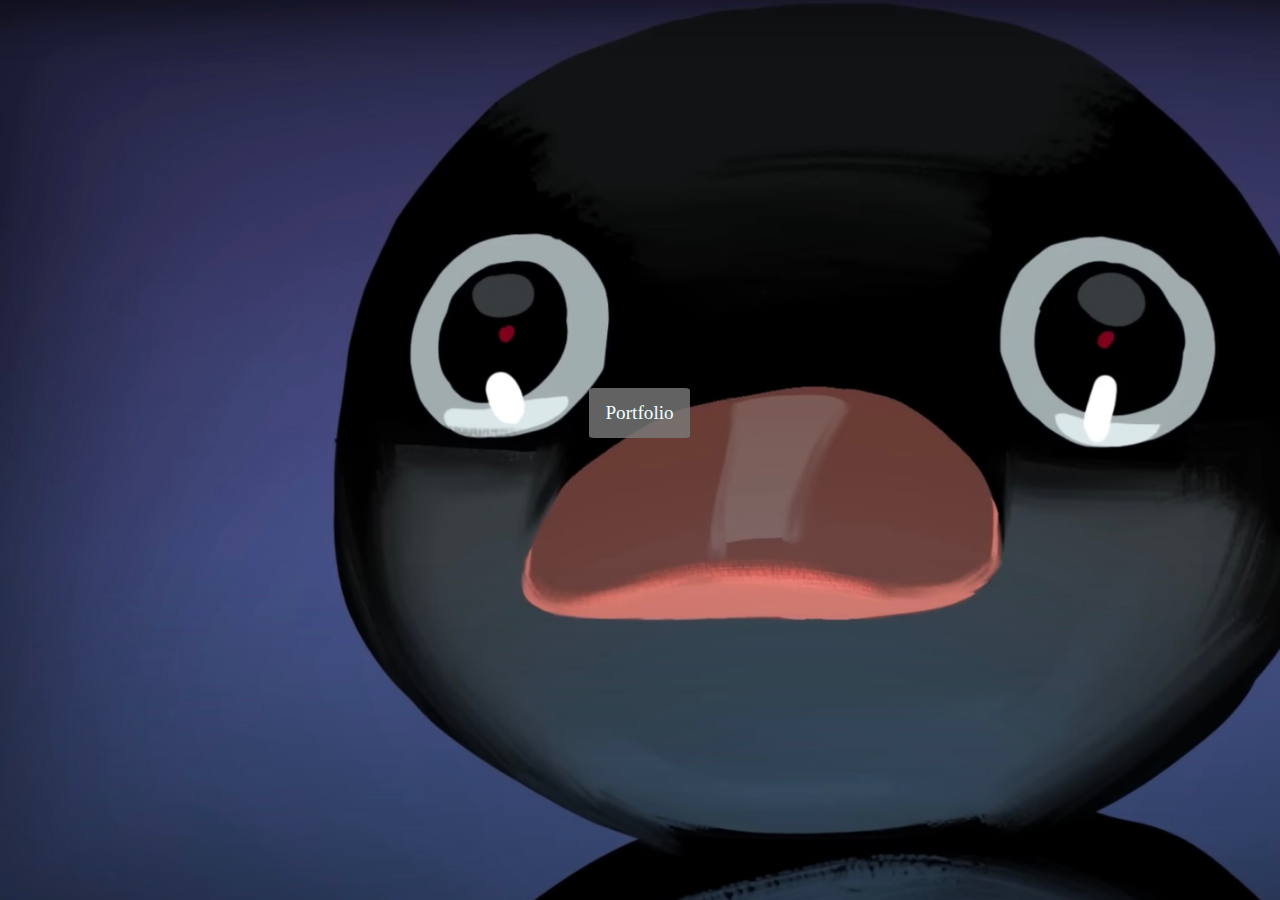
<file: index.html>
<html lang="en">
<head>
    <meta charset="UTF-8">
    <meta http-equiv="X-UA-Compatible" content="IE=edge">
    <meta name="viewport" content="width=device-width, initial-scale=1.0">
    <title>Main</title>
    <link rel="stylesheet" href="CSS/index-stylesheet.css">
</head>
<body>
    <div class="container">
        <div class="center-button">
            <a href="portfolio.html">Portfolio</a>
        </div>
    </div>
</body>
</html>
</file>
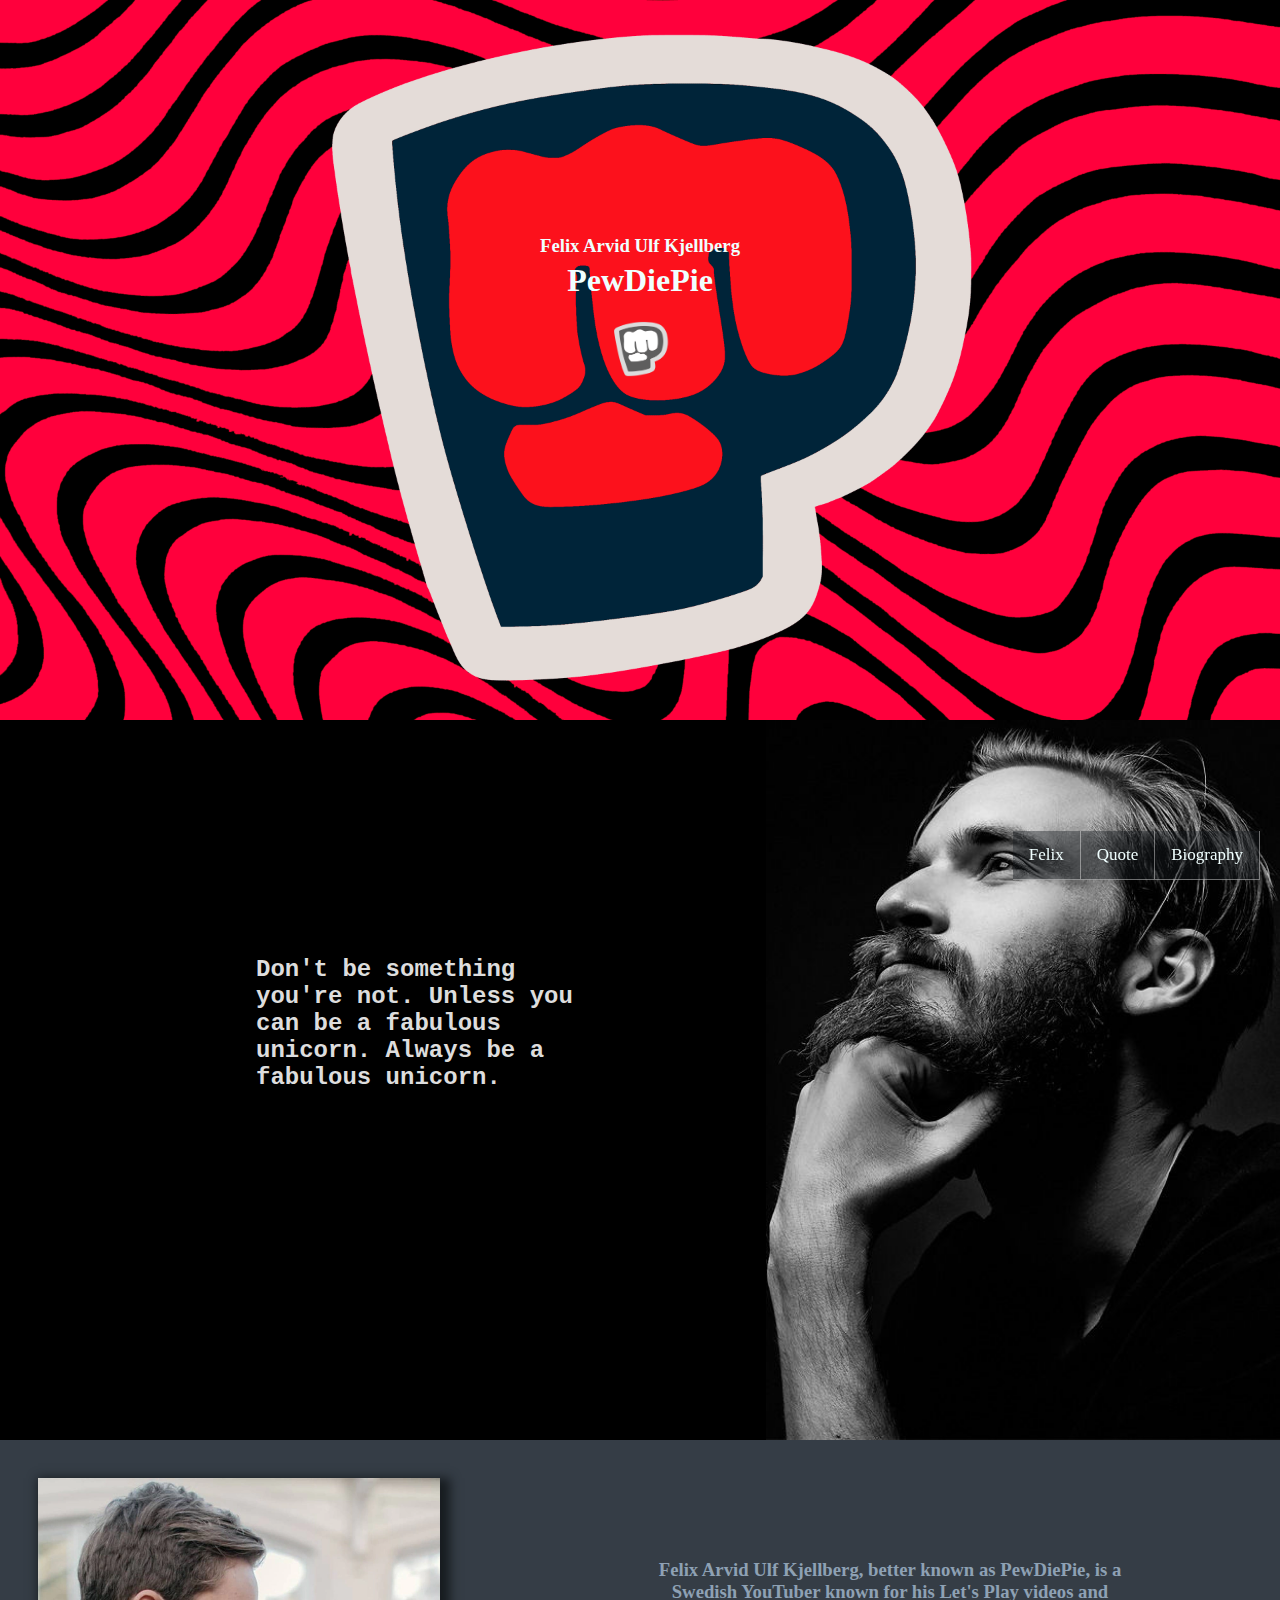
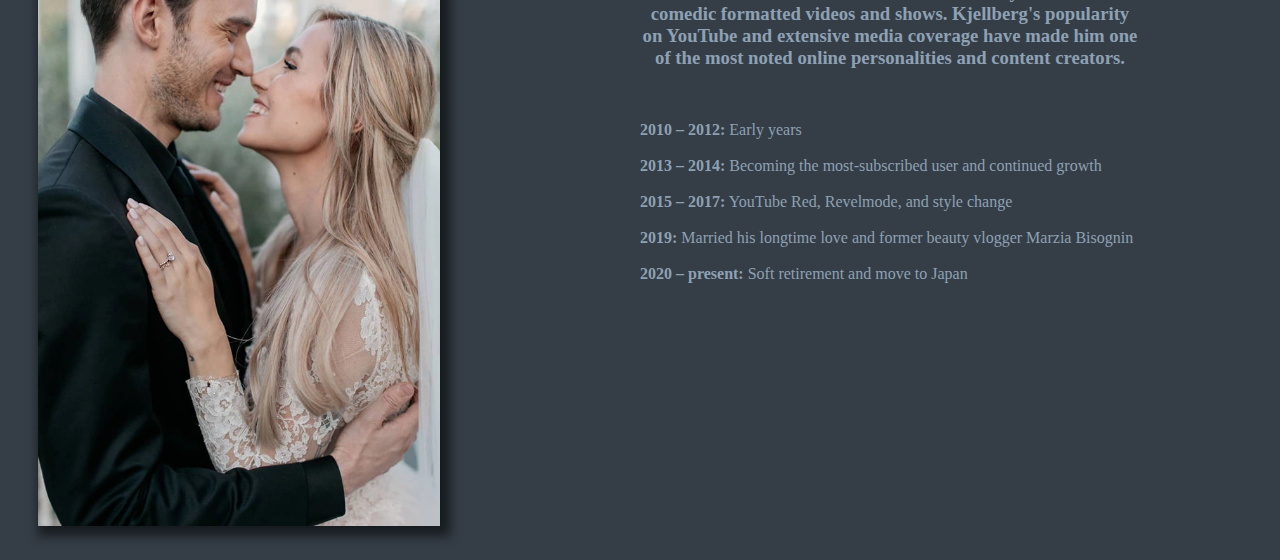
<file: a tribute.html>
<!DOCTYPE html>
<html lang="en">
<head>
    <meta charset="UTF-8">
    <meta http-equiv="X-UA-Compatible" content="IE=edge">
    <meta name="viewport" content="width=device-width, initial-scale=1.0">
    <title>PewDiePie</title>
    <link rel="stylesheet" href="CSS/tribute.css">
</head>
<body>
    <div class="Felix" id="Felix">
        <div class="Felix-content">
            <h3>Felix Arvid Ulf Kjellberg</h3>
            <h1>PewDiePie</h1>
            <a href="#pewdiepie" target="_self"><img src="images/brofist.png" alt="brofist"></a>
        </div>
    </div>
    <div class="pewdiepie" id="pewdiepie">
        <img src="images/pewds.jpg" alt="Felix Kjellberg">
        <div class="pewdiepie-quote">
            <h2>
                Don't be something you're not. Unless you can be a fabulous unicorn. Always be a fabulous unicorn.
            </h2>
        </div>
    </div>
    <div class="biography" id="biography">
        <img src="images/pewediepiemarzia.PNG" alt="Felix and Marzia">
        <div class="biography-desc">
            <h3>
                Felix Arvid Ulf Kjellberg, better known as PewDiePie, is a Swedish YouTuber known for his
                Let's Play videos and comedic formatted videos and shows. Kjellberg's popularity on YouTube
                and extensive media coverage have made him one of the most noted online personalities and
                content creators.
            </h3> <br>
            <p>
                <strong>2010 – 2012:</strong> Early years <br> <br>
                <strong>2013 – 2014:</strong> Becoming the most-subscribed user and continued growth <br> <br>
                <strong>2015 – 2017:</strong> YouTube Red, Revelmode, and style change <br> <br>
                <strong>2019:</strong> Married his longtime love and former beauty vlogger Marzia Bisognin <br> <br>
                <strong>2020 – present:</strong> Soft retirement and move to Japan
            </p>
        </div>
    </div>
    <div class="ScrollTo">
        <a href="#Felix">Felix</a>
        <a href="#pewdiepie">Quote</a>
        <a href="#biography">Biography</a>
    </div>
</body>
</html>
</file>
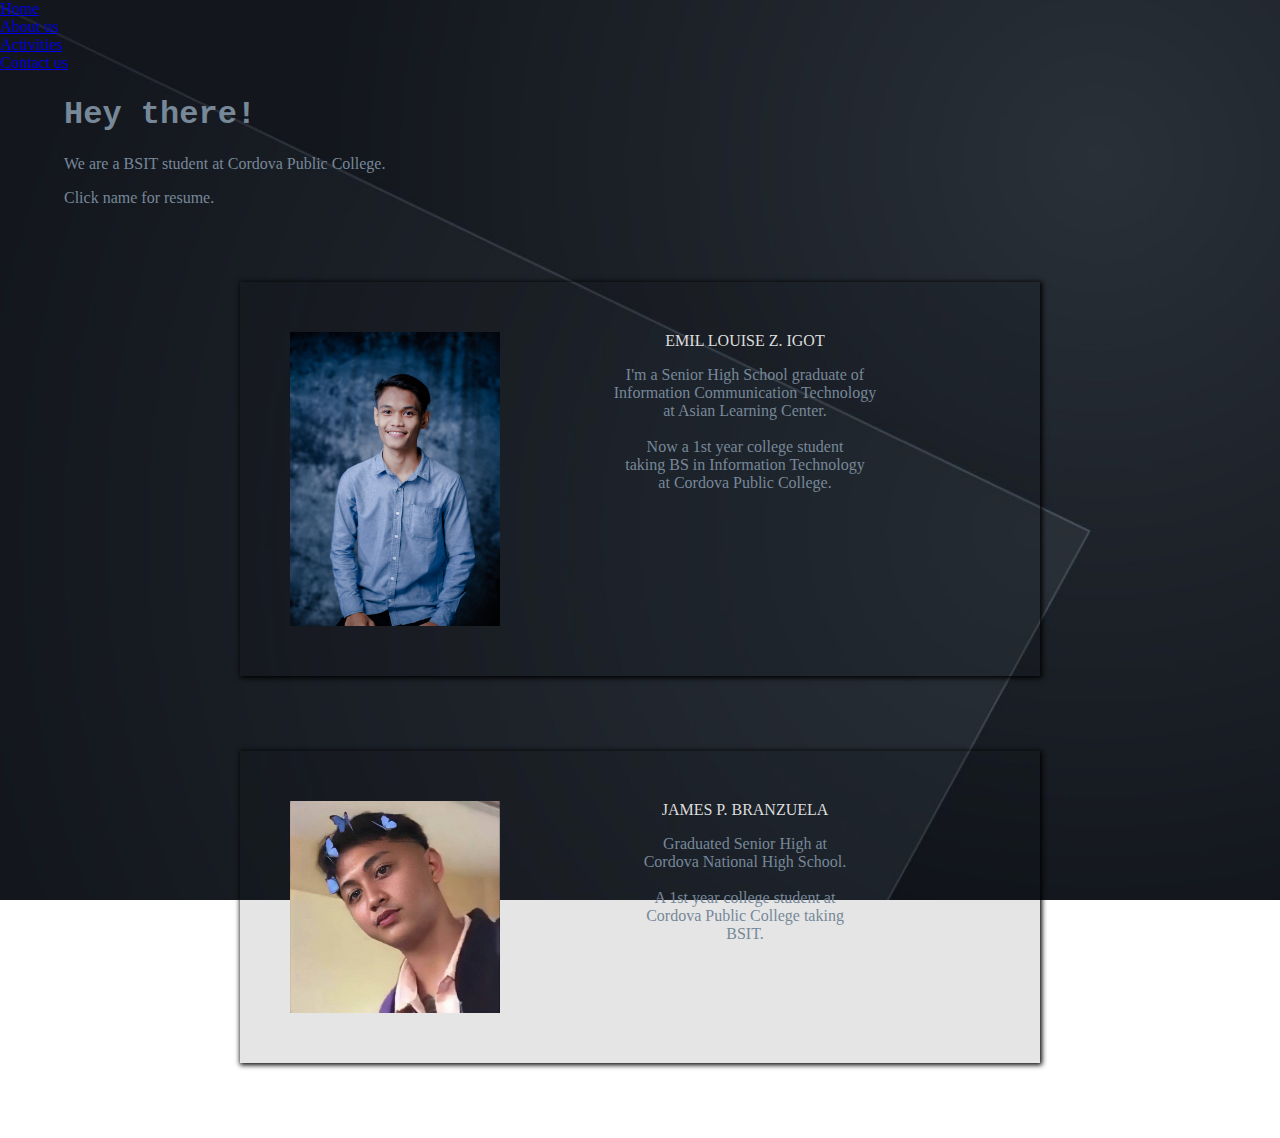
<file: aboutus.html>
<html lang="en">
<head>
    <meta charset="UTF-8">
    <meta http-equiv="X-UA-Compatible" content="IE=edge">
    <meta name="viewport" content="width=device-width, initial-scale=1.0">
    <title>About us</title>
    <link rel="stylesheet" href="CSS/aboutus-stylesheet.css">
</head>
<body>
    <div class="body-container">
        <h1>
            Hey there!
        </h1>
        <p>
            We are a BSIT student at Cordova Public College.
        </p>
        <p>
            Click name for resume.
        </p>
        <div class="emil-container">
            <img src="images/IGOT.jpg" alt="Emil Louise Igot">
            <a href="Emil Resume.html">EMIL LOUISE Z. IGOT</a>
            <p>
                I'm a Senior High School graduate of<br>Information Communication Technology<br>
                at Asian Learning Center.
                <br> <br>
                Now a 1st year college student<br>taking BS in Information Technology <br>
                at Cordova Public College.
            </p>
        </div>
        <div class="james-container">
            <img src="images/JamesPic.jpg" alt="James Branzuela">
            <a href="James Resume.html">JAMES P. BRANZUELA</a>
            <p>
                Graduated Senior High at <br> Cordova National High School.
                <br> <br>
                A 1st year college student at <br> Cordova Public College taking <br> BSIT.
            </p>
        </div>
    </div>
    <div class="navbar">
        <div class="item"><a href="portfolio.html#Home">Home</a></div>
        <div class="item"><a href="aboutus.html">About us</a></div>
        <div class="item"><a href="portfolio.html#activities">Activities</a></div>
        <div class="item"><a href="portfolio.html#contact-us">Contact us</a></div>
    </div>
</body>
</html>
</file>
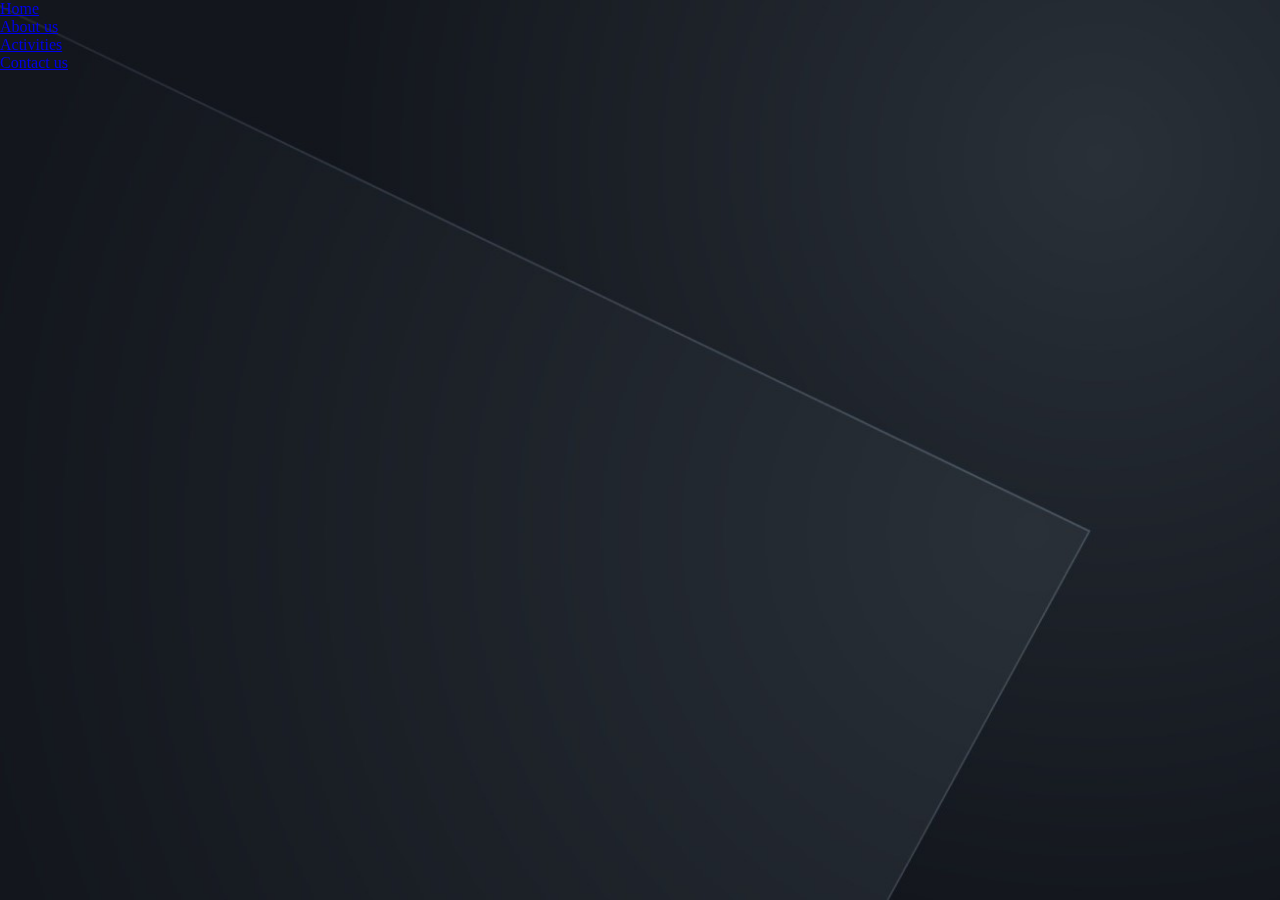
<file: contactus.html>
<html lang="en">
<head>
    <meta charset="UTF-8">
    <meta http-equiv="X-UA-Compatible" content="IE=edge">
    <meta name="viewport" content="width=device-width, initial-scale=1.0">
    <title>Contact us</title>
    <link rel="stylesheet" href="CSS/stylesheet.css">
</head>
<body>
    <div class="navbar">
        <div class="item"><a href="portfolio.html">Home</a></div>
        <div class="item"><a href="aboutus.html">About us</a></div>
        <div class="item"><a href="activity.html">Activities</a></div>
        <div class="item"><a href="contactus.html">Contact us</a></div>
    </div>
</body>
</html>
</file>
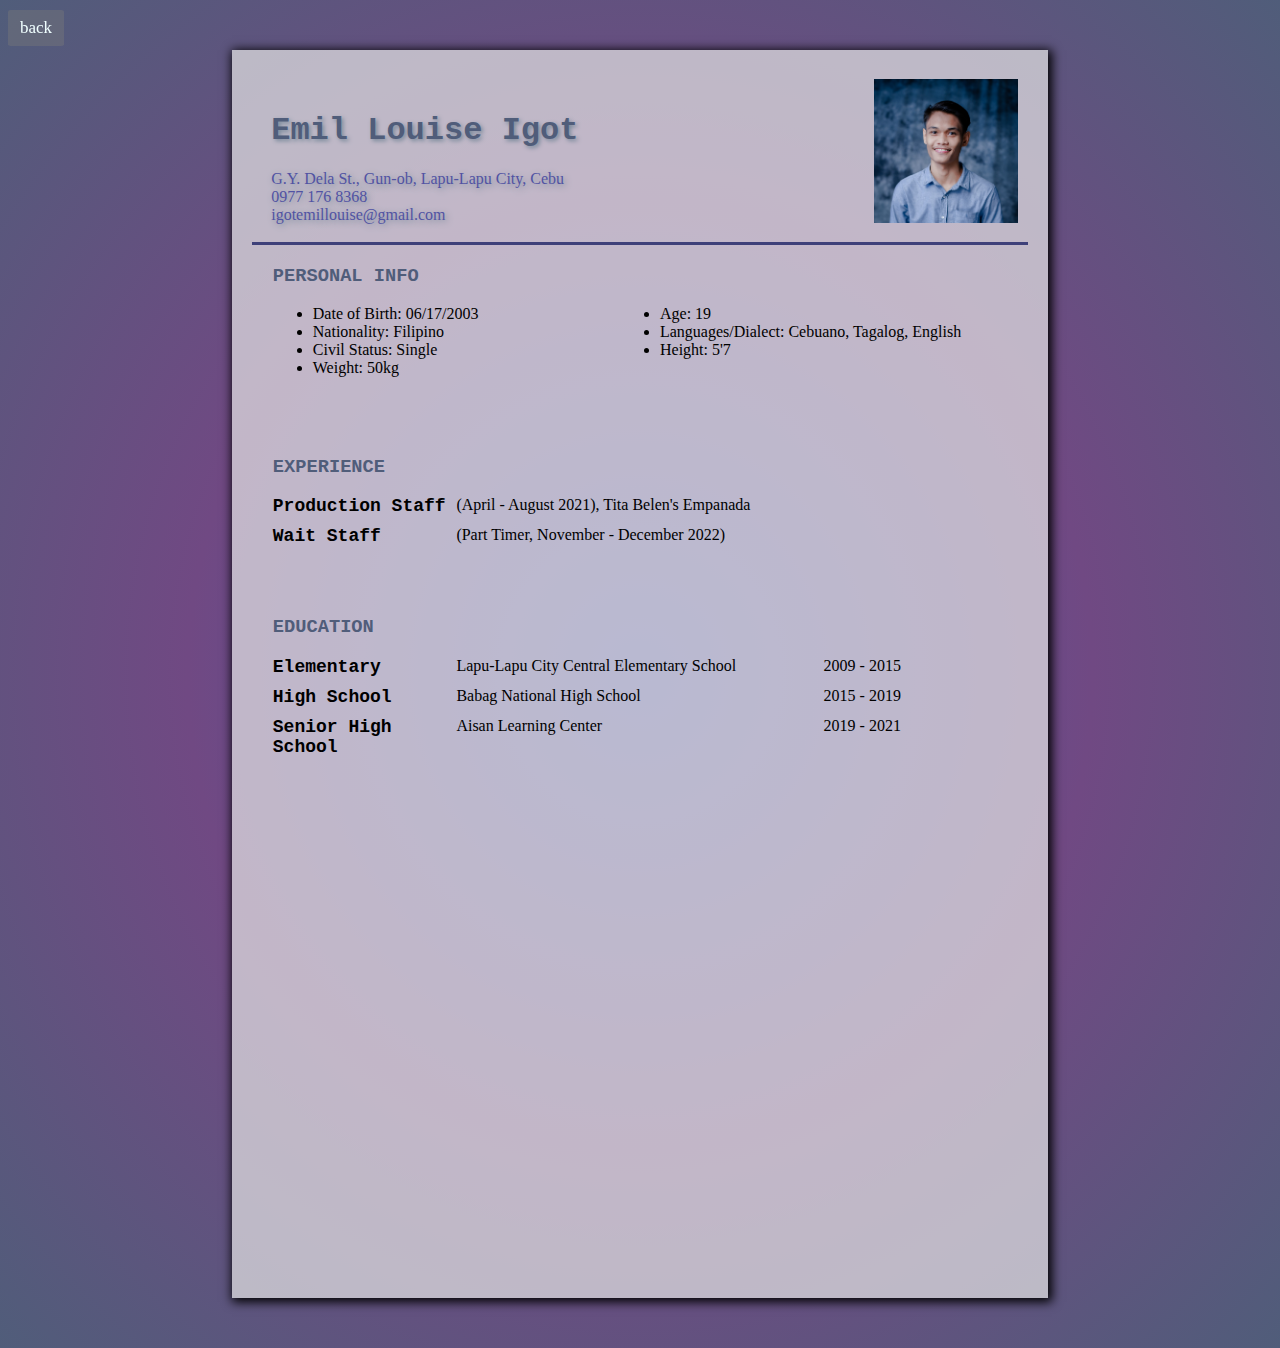
<file: Emil Resume.html>
<!DOCTYPE html>
<html lang="en">
<head>
    <meta charset="UTF-8">
    <meta http-equiv="X-UA-Compatible" content="IE=edge">
    <meta name="viewport" content="width=device-width, initial-scale=1.0">
    <title>Emil Louise Igot</title>
    <link rel="stylesheet" href="CSS/emilresume.css">
</head>
<body>
    <div class="size">
        <div class="header">
            <div class="header-img">
                <img src="images/IGOT1x1.jpg" alt="">
            </div>
            <div class="header-txt">
                <h1>
                    Emil Louise Igot
                </h1>
                <p>
                G.Y. Dela St., Gun-ob, Lapu-Lapu City, Cebu
                <br>
                0977 176 8368
                <br>
                igotemillouise@gmail.com
                </p>
            </div>
        </div>
        <div class="body-contents">
            <div class="personal-info">
                <h3>
                    PERSONAL INFO
                </h3>
                <ul>
                    <div class="info-container">
                        <li>Date of Birth: 06/17/2003</li>
                        <li>Age: 19</li>
                        <li>Nationality: Filipino</li>
                        <li>Languages/Dialect: Cebuano, Tagalog, English</li>
                        <li>Civil Status: Single</li>
                        <li>Height: 5'7</li>
                        <li>Weight: 50kg</li>
                    </div>
                </ul>
            </div>
            <div class="experience">
                <h3>
                    EXPERIENCE
                </h3>
                <div class="experience-content">
                    <div class="item"><div class="font">Production Staff</div></div>
                    <div class="item">(April - August 2021), Tita Belen's Empanada</div>
                    <div class="item"><div class="font">Wait Staff</div></div>
                    <div class="item">(Part Timer, November - December 2022)</div>
                </div>
            </div>
            <div class="education">
                <h3>
                    EDUCATION
                </h3>
                <div class="education-info">
                    <div class="item"><div class="font">Elementary</div></div>
                    <div class="item">Lapu-Lapu City Central Elementary School</div>
                    <div class="item">2009 - 2015</div>
                    <div class="item"><div class="font">High School</div></div>
                    <div class="item">Babag National High School</div>
                    <div class="item">2015 - 2019</div>
                    <div class="item"><div class="font">Senior High School</div></div>
                    <div class="item">Aisan Learning Center</div>
                    <div class="item">2019 - 2021</div>
                </div>
            </div>
        </div>
    </div>
    <div class="back">
        <a href="aboutus.html">back</a>
    </div>
</body>
</html>
</file>
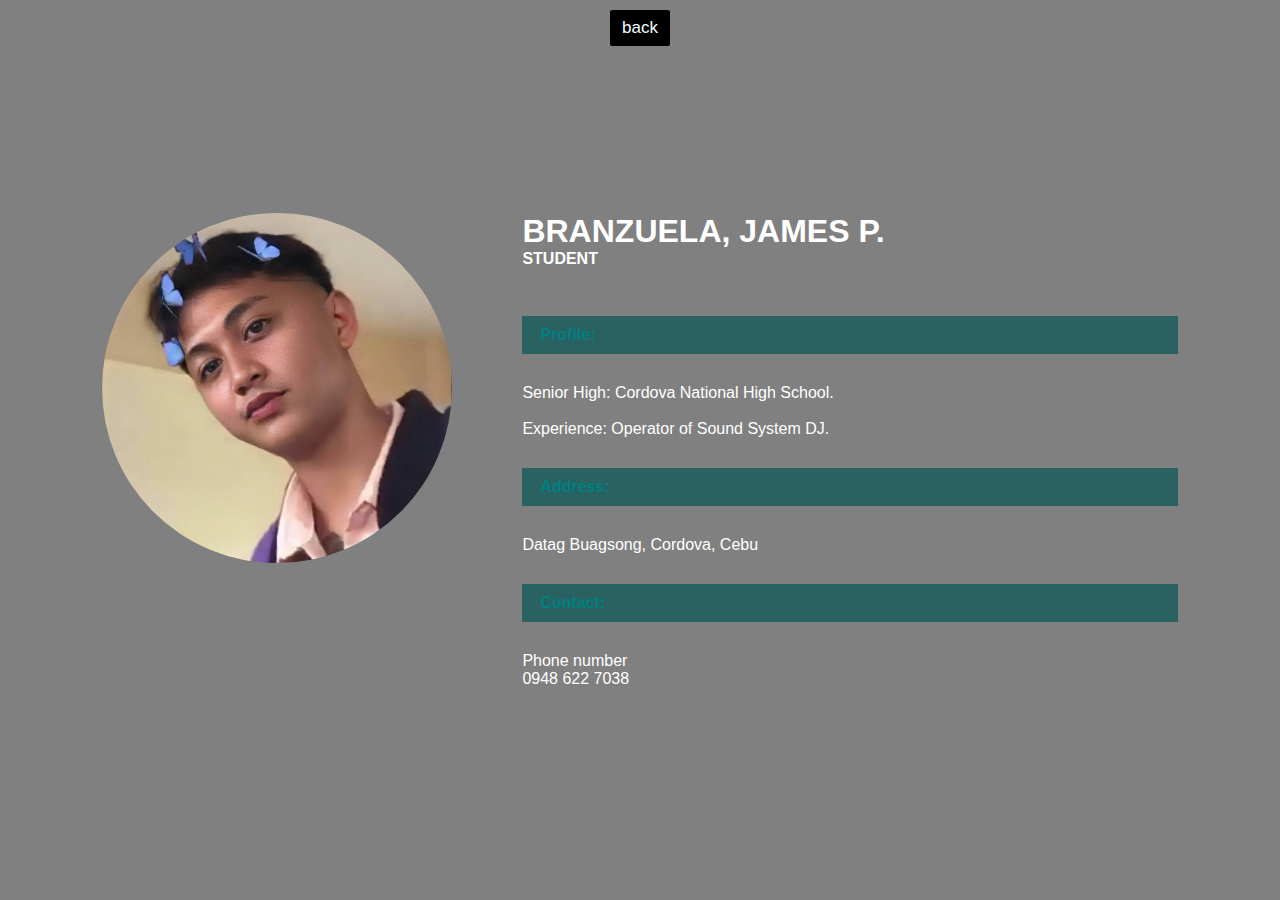
<file: James Resume.html>
<!DOCTYPE html>
<html lang="en">
<head>
    <meta charset="UTF-8">
    <meta http-equiv="X-UA-Compatible" content="IE=edge">
    <meta name="viewport" content="width=device-width, initial-scale=1.0">
    <title>James Branzuela</title>
    <link rel="stylesheet" href="CSS/jamesresume.css">
</head>
<body>
    <div class="resume_wraper">
		<div class="resume_l">
			<div class="resume_image">
				<img src="images/JamesPic.jpg" alt="resume_image">
			</div>
			<div class="resume_b">
				<div class="resume_namerole">
					<div class="name">
						<h1>BRANZUELA, JAMES P.</h1>
					</div>
					<div class="role">
						<h4> STUDENT </h4>
					<br>
					</div>
					<div class="name_profile">
						<div class="title">Profile:</div>
						<div class="info">Senior High: Cordova National High School.</div>
						<br>
						<div class="info">Experience: Operator of Sound System DJ.</div>
					</div>
					<div class="name_address">
						<div class="title">Address:</div>
						<div class="info">
							Datag Buagsong, Cordova, Cebu
						</div>
					</div>
					<div class="name_contact">
						<div class="title">Contact:</div>
						<div class="info">
						<div class="subtitle">Phone number</div>
						<div class="subinfo">0948 622 7038</div>
						</div>
					</div>
					<div class="name_skilss"></div>
				</div>
			</div>
		</div>
		<div class="resume_r"></div>
	</div>
	<div class="back">
        <a href="aboutus.html">back</a>
    </div>
</body>
</html>
</file>
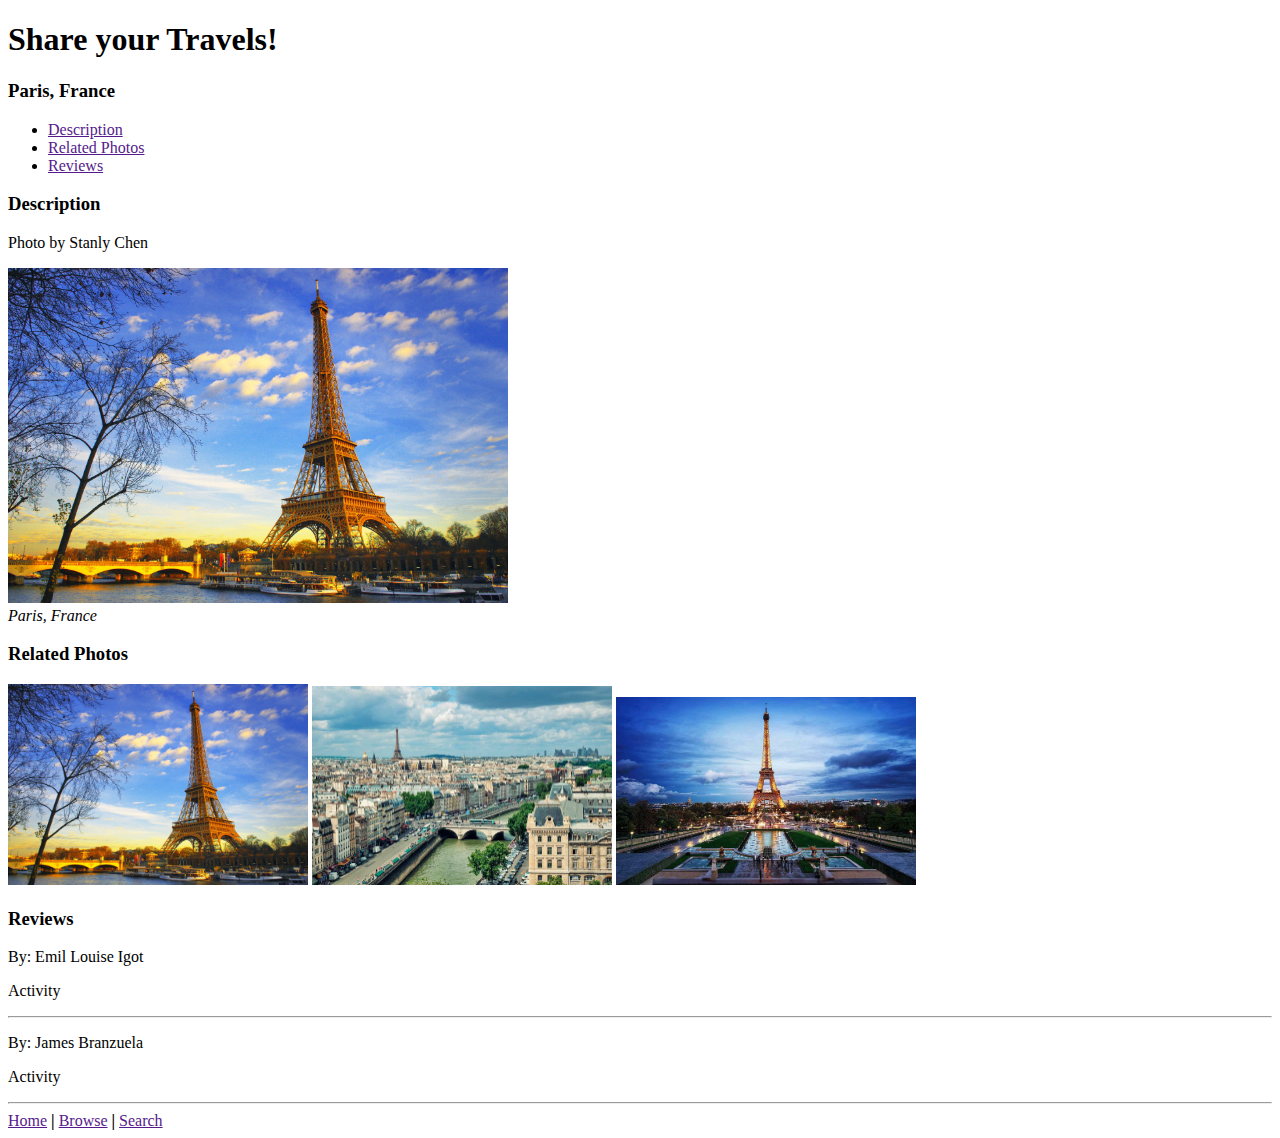
<file: Location.html>
<!DOCTYPE html>
<html lang="en">
<head>
    <meta charset="UTF-8">
    <meta http-equiv="X-UA-Compatible" content="IE=edge">
    <meta name="viewport" content="width=device-width, initial-scale=1.0">
    <title>Travels</title>
    <link rel="stylesheet" href="CSS/activity1-stylesheet.css">
</head>
<body>
    <h1>
        Share your Travels!
    </h1>
    <h3>
        Paris, France
    </h3>
    <p>
        <ul>
            <li><a href="">Description</a></li>
            <li><a href="">Related Photos</a></li>
            <li><a href="">Reviews</a></li>
        </ul>
    </p>

    <h3>Description</h3>
    <p>Photo by Stanly Chen</p>
    <img src="images/eiffeltower.jpg" alt="Eiffel Tower">
    <div class="p">Paris, France</div>

    <h3>Related Photos</h3>
    <section>
        <img src="images/eiffeltower.jpg" alt="">
        <img src="images/paris2.jpg" alt="">
        <img src="images/pPic.jpg" alt="">
    </section>

    <h3>Reviews</h3>
    <p>By: Emil Louise Igot</p>
    <p>Activity</p>
    <hr>
    <p>By: James Branzuela</p>
    <p>Activity</p>
    <hr>
    <a href="">Home</a> <strong>|</strong>
    <a href="">Browse</a> <strong>|</strong>
    <a href="">Search</a> <strong>
</body>
</html>
</file>
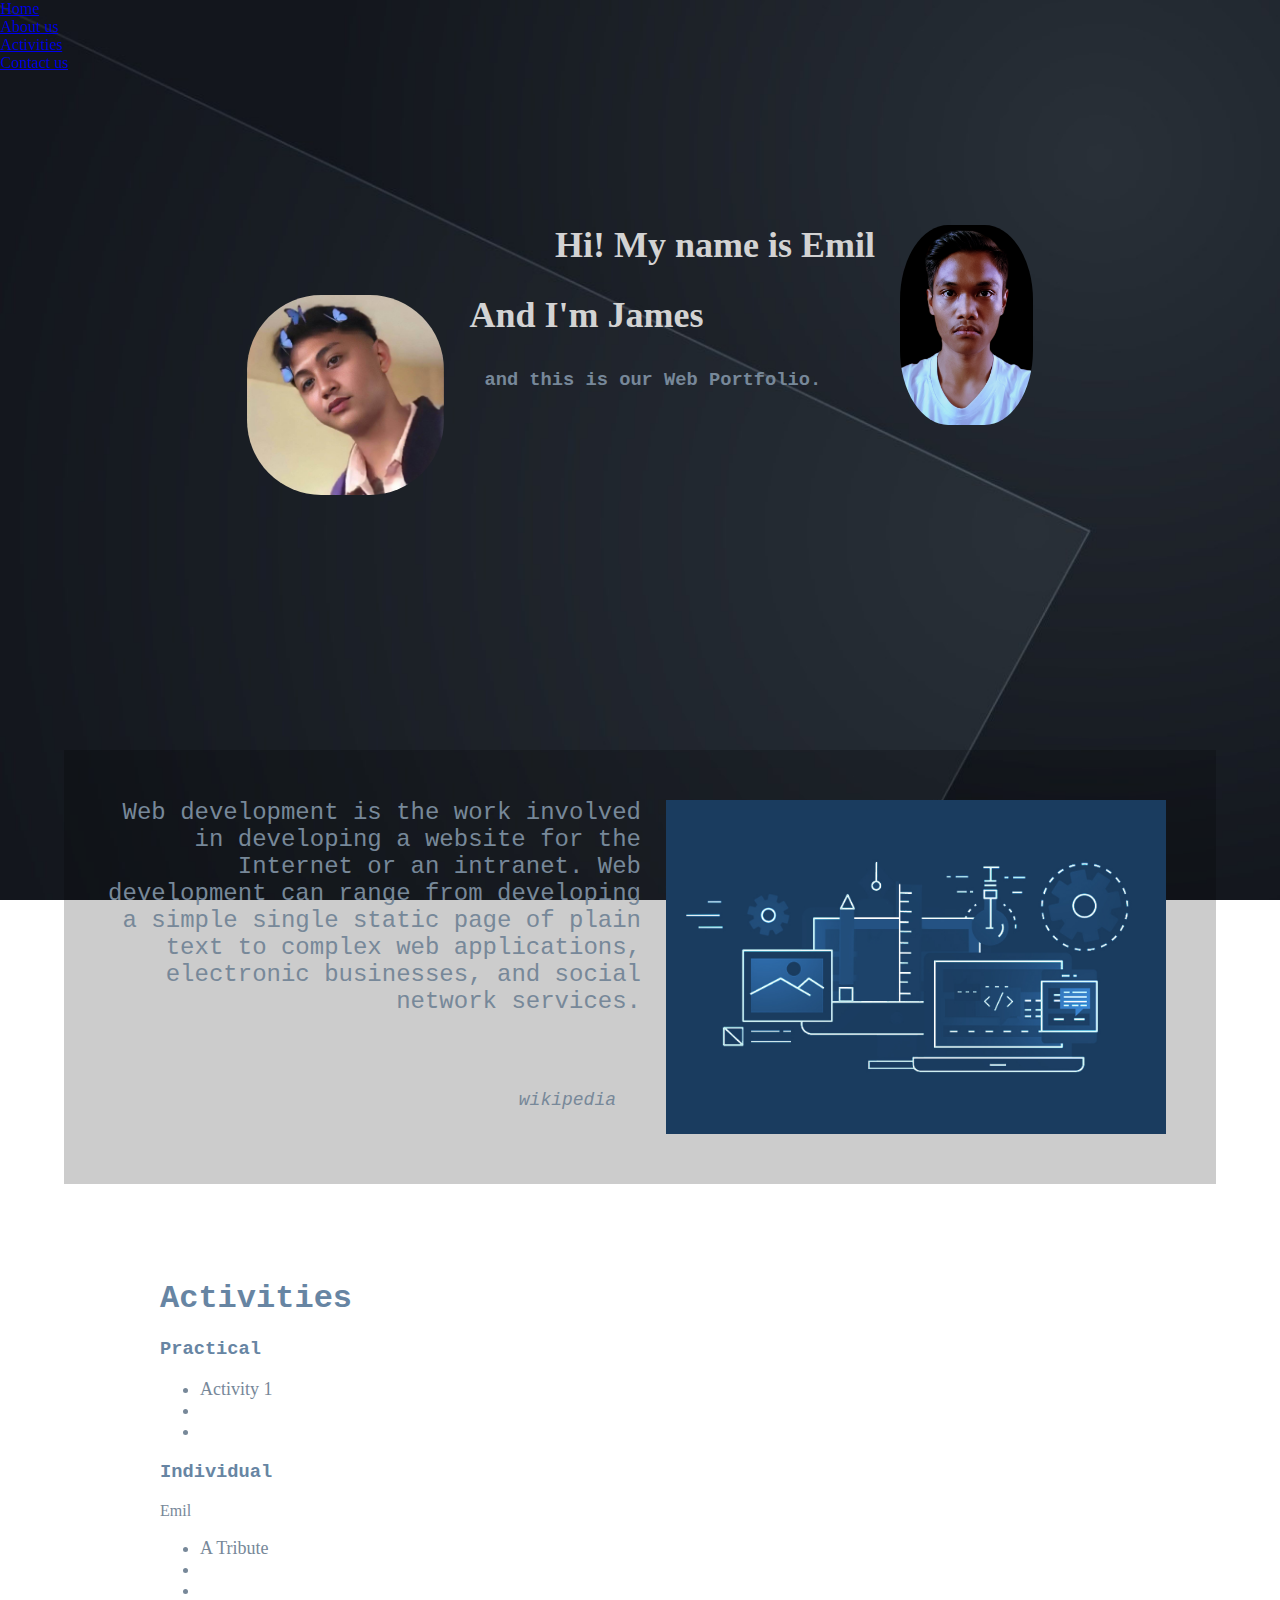
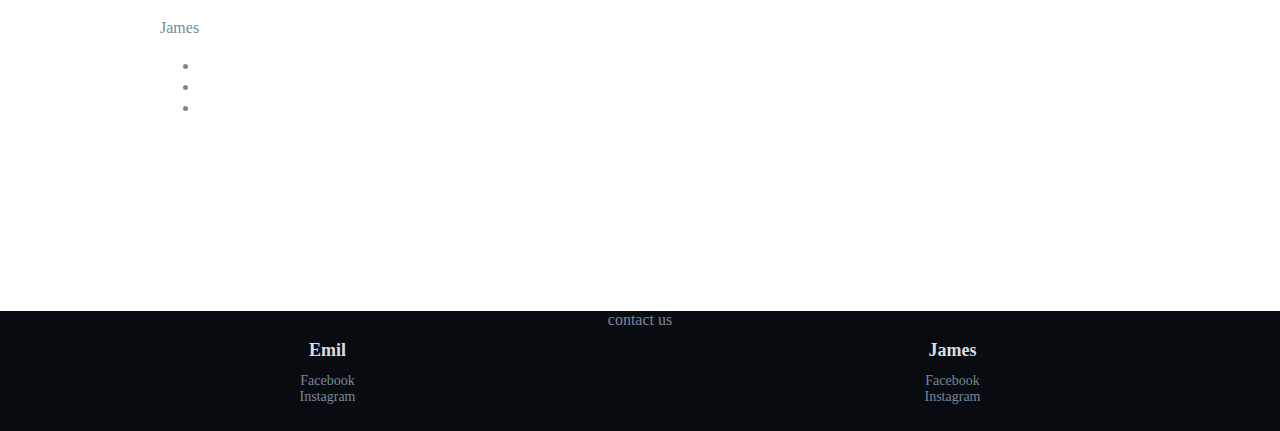
<file: portfolio.html>
<html lang="en">
<head>
    <meta charset="UTF-8">
    <meta http-equiv="X-UA-Compatible" content="IE=edge">
    <meta name="viewport" content="width=device-width, initial-scale=1.0">
    <title>WebDev Portfolio</title>
    <link rel="stylesheet" href="CSS/stylesheet.css">
</head>
<body>
    <div class="body-container" id="Home">
        <div class="intro-container">
            <div class="portfolio-intro-emil">
                <img src="images/EmilPic.png" alt="">
                <h1>
                    Hi! My name is Emil
                </h1>
            </div>
            <div class="portfolio-intro-james">
                <img src="images/JamesPic.jpg" alt="">
                <h1>
                    And I'm James
                </h1>
            </div>
            <div class="intro-text">
                <h3>and this is our Web Portfolio.</h3>
            </div>
        </div>
        <div class="description">
            <img src="images/webdevpic.jpg" alt="Web">
            <p>
                Web development is the work involved in developing a website for the Internet or an intranet. Web development can range from developing a simple single static page of plain text to complex web applications, electronic businesses, and social network services.
            </p>
            <br>
            <i>
                <p>
                    <a href="https://en.wikipedia.org/wiki/Web_development" target="_blank">
                        wikipedia
                    </a>
                </p>
            </i>
        </div>
    </div>
    <div class="activities" id="activities">
        <h1>
            Activities
        </h1>
        <h3>
            Practical
        </h3>
        <ul>
            <li>
                <a href="Location.html" target="_blank">
                    Activity 1
                </a>
            </li>
            <li>

            </li>
            <li>

            </li>
        </ul>
        <h3>
            Individual
        </h3>
        <p>
            Emil
        </p>
        <ul>
            <li><a href="a tribute.html" target="_blank">
                A Tribute
            </a></li>
            <li></li>
            <li></li>
        </ul>
        <p>James</p>
        <ul>
            <li></li>
            <li></li>
            <li></li>
        </ul>
    </div>
    <div class="contact-us" id="contact-us">
        <div class="cu-text">
            <p>contact us</p>
        </div>
        <div class="grid-container">
            <div class="grid-item">
                <h1>Emil</h1>
                <div class="item"><a href="https://www.facebook.com/emillouise.igot/" target="_blank">Facebook</a></div>
                <div class="item"><a href="https://www.instagram.com/i.emilni/" target="_blank">Instagram</a></div>
            </div>
            <div class="grid-item">
                <h1>James</h1>
                <div class="item"><a href="https://www.facebook.com/Branzuela159" target="_blank">Facebook</a></div>
                <div class="item"><a href="https://www.instagram.com/lillyzayn1/" target="_blank">Instagram</a></div>
            </div>
        </div>
    </div>
    <div class="navbar">
        <div class="item"><a href="#Home">Home</a></div>
        <div class="item"><a href="aboutus.html">About us</a></div>
        <div class="item"><a href="#activities">Activities</a></div>
        <div class="item"><a href="#contact-us">Contact us</a></div>
    </div>
</body>
</html>
</file>
<file: CSS/index-stylesheet.css>
body {
    background-image: url(../images/noot.jpg);
    background-size: cover;
    background-attachment: fixed;
}

.container {
    margin: 0;
    position: relative;
    width: 100%;
    height: 100%;
}

.center-button {
    width: 100%;
}

.center-button a{
    text-decoration: none;
    color: azure;

    padding: 14px 16px;
    font-family: 'Segoe UI';
    font-size: larger;

    position: absolute;
    top: 43%;
    left: 46%;

    text-align: center;
    background-color: rgba(122, 122, 122, 0.8);
    border-radius: 5%;
}

.center-button a:hover{
    background: #ddd;
    color: black;
}
</file>
<file: CSS/tribute.css>
*{
    scroll-behavior: smooth;
}

body {
    background-color: black;
    margin: 0;
}

.Felix {
    background-image: url(../images/Pewdiepie-Symbol.png);
    background-size: cover;

    height: 720px;
    width: 100%;
    position: relative;
}

.Felix-content {
    position: absolute;
    width: 100%;
    top: 30%;
    text-align: center;
    color: azure;
    font-family: Tahoma;
}

.Felix-content h3 {
    height: 6px;
}

.Felix-content img {
    width: 100px;
    transition: .5s;
}

.Felix-content img:hover {
    width: 130px;
    transform: rotateZ(360deg);
}

.pewdiepie {
    height: 720px;
    width: 100%;
    position: relative;
}

.pewdiepie-quote {
    color: #ddd;
    height: fit-content;
    width: 350px;

    position: absolute;
    top: 30%;
    left: 20%;

    font-family: 'Courier New';
}

.pewdiepie img {
    float: right;
    height: 720px;
}

.biography {
    height: 720px;
    background-color: rgb(53, 61, 70);
}

.biography img {
    float: left;
    height: 90%;
    margin-top: 3%;
    margin-left: 3%;
    box-shadow: 5px 5px 10px 5px rgb(23, 28, 32);
}

.biography-desc {
    text-align: center;
    width: 500px;
    margin-left: 50%;
    padding-top: 100px;
    font-family: 'Segoe UI';
    color: rgb(142, 161, 180);
}

.biography-desc p {
    text-align: justify;
    font-size: medium;
}

.ScrollTo {
    position: fixed;
    right: 20px;
    bottom: 20px;
    width: fit-content;
    border: none;
    z-index: 99;
    background-color: rgb(23, 28, 32, .4);
}

.ScrollTo a {
    float: left;
    display: block;
    padding: 14px 16px;

    color: azure;
    text-align: center;
    
    text-decoration: none;
    font-size: 17px;
    transition: .5s;
    border-right: 1px solid rgba(255, 255, 255, 0.4);
    border-bottom: 1px solid rgba(255, 255, 255, 0.4);
}

.ScrollTo a:hover {
    background: #ddddddd8;
    color: black;
    transform: translateY(-20%);
}
</file>
<file: CSS/aboutus-stylesheet.css>
body {
    background-image: url(../images/defbodybg.jpg);
    background-size: cover;
    background-attachment: fixed;
    margin: 0;
}

.body-container {
    position: relative;
    margin: auto;
    max-width: 90%;
    height: auto;
    padding-top: 75px;
}

h1 {
    color: lightslategray;
    font-family: 'Courier New';
}

p {
    color: lightslategrey;
    font-family: 'Segoe UI';
}

.emil-container {
    width: 700px;
    height: auto;
    padding: 50;

    box-shadow: 1px 1px 5px 1px;
    text-align: center;

    margin: auto;
    margin-top: 75px;
    margin-bottom: 75px;

    background-color: rgba(0,0,0, 0.1);
}

.emil-container img {
    width: 30%;
    float: left;
    transition: .5s;
}

.emil-container img:hover {
    scale: 150%;
}

.emil-container a {
    text-decoration: none;
    color: #ddd;
}

.emil-container a:hover {
    text-decoration: underline;
    color: azure;
}

.emil-container::after {
    content: "";
    clear: both;
    display: table;
}

.james-container {
    width: 700px;
    height: auto;
    padding: 50;

    box-shadow: 1px 1px 5px 1px;
    text-align: center;

    margin: auto;
    margin-top: 75px;
    margin-bottom: 75px;

    background-color: rgba(0,0,0, 0.1);
}

.james-container img {
    width: 30%;
    float: left;
    transition: .5s;
}

.james-container img:hover {
    scale: 150%;
}

.james-container a {
    text-decoration: none;
    color: #ddd;
}

.james-container a:hover {
    text-decoration: underline;
    color: azure;
}

.james-container::after {
    content: "";
    clear: both;
    display: table;
}

.navbar {
    position: fixed;
    top: 0;
    left: -20;
    width: max-content;
    transition: .5s;
}

.navbar:hover {
    left: 0;
}

.wrapper {
    display: flex;
    padding: 0;
    flex-direction: column;
    justify-content: center;
    align-items: center;
    width: max-content;
}

.wrapper a {
    background-color: rgba(0,0,0, 0.8);
    float: left;
    display: block;
    padding: 14px 16px;

    color: azure;
    text-align: center;
    
    text-decoration: none;
    font-size: 17px;
    width: 70px;
    transition: .5s;
    border-bottom: 1px solid rgba(112, 128, 144, 0.4);
}

.wrapper a:hover {
    background: #ddd;
    color: black;
    transform: translate(20%);
}

.menu-item {
    transform-origin: 0 0;
    transform: translateX(-66px);
    opacity: 80%;
  
    transition-property: transform, opacity;
    transition-duration: 1s;
    transition-timing-function: ease;
}

.wrapper:is(:hover, :focus) .menu-item {
    transform: translateX(0);
    opacity: 100%;
}

.wrapper .menu-item:nth-of-type(1) {
    transition-delay: 0ms;
}

.wrapper .menu-item:nth-of-type(2) {
    transition-delay: 50ms;
}

.wrapper .menu-item:nth-of-type(3) {
    transition-delay: 100ms;
}
</file>
<file: CSS/stylesheet.css>
html {
    scroll-behavior: smooth;
}

body {
    background-image: url(../images/defbodybg.jpg);
    background-size: cover;
    background-attachment: fixed;
    margin: 0;
}

.intro-container {
    position: relative;
    margin-top: 25;
    margin-bottom: 100;
    margin-left: auto;
    margin-right: auto;

    width: 90%;
    height: 550px;
}

.portfolio-intro-emil{
    position: absolute;
    top: 50;
    right: 0;

    width: 600px;
    padding: 50px 100px 100px;

    font-family: 'Segoe UI';
    text-align: right;
    font-size: large;

    height: 50px;
    color: lightgray;
}

.portfolio-intro-james{
    position: absolute;
    top: 120;
    left: 0;

    width: 600px;
    padding: 50px 100px 100px;

    font-family: 'Segoe UI';
    text-align: left;
    font-size: large;

    height: 200px;
    color: lightgray;
}

.portfolio-intro-emil img{
    height: 200px;
    width: fit-content;
    float: right;
    border-radius: 40%;
}

.portfolio-intro-james img{
    height: 200px;
    width: fit-content;
    float: left;
    border-radius: 40%;
}

.intro-text {
    position: absolute;
    top: 250;
    left: 35%;

    color: lightslategray;
    width: 40%;
    font-family: 'Courier New';
}

.body-container {
    position: relative;
    margin: auto;
    max-width: 90%;
    height: auto;
    padding-top: 75px;
}

.description {
    background-color: rgba(0,0,0, 0.2);
    padding: 25px;
    overflow: auto;

    text-align: right;
    font-size: x-large;
    
    color: lightslategray;
    font-family: 'Courier New';
}

.description a {
    text-decoration: none;
    text-align: right;
    font-size: large;
    padding: 25px;
    color: lightslategray;
    font-family: 'Courier New';
}

.description::after {
    content: "";
    clear: both;
    display: table;
}

img {
    display: block;
    width: 500px;
    height: auto;
    float: right;
    padding: 25px;
}

.navbar {
    position: fixed;
    top: 0;
    left: -20;
    width: max-content;
    transition: .5s;
}

.navbar:hover {
    left: 0;
}

.wrapper {
    display: flex;
    padding: 0;
    flex-direction: column;
    justify-content: center;
    align-items: center;
    width: max-content;
}

.wrapper a {
    background-color: rgba(0,0,0, 0.8);
    float: left;
    display: block;
    padding: 14px 16px;

    color: azure;
    text-align: center;
    
    text-decoration: none;
    font-size: 17px;
    width: 70px;
    transition: .5s;
    border-bottom: 1px solid rgba(112, 128, 144, 0.4);
}

.wrapper a:hover {
    background: #ddd;
    color: black;
    transform: translate(20%);
}

.menu-item {
    transform-origin: 0 0;
    transform: translateX(-66px);
    opacity: 80%;
  
    transition-property: transform, opacity;
    transition-duration: 1s;
    transition-timing-function: ease;
}

.wrapper:is(:hover, :focus) .menu-item {
    transform: translateX(0);
    opacity: 100%;
}

.wrapper .menu-item:nth-of-type(1) {
    transition-delay: 0ms;
}

.wrapper .menu-item:nth-of-type(2) {
    transition-delay: 50ms;
}

.wrapper .menu-item:nth-of-type(3) {
    transition-delay: 100ms;
}

.activities {
    display: block;
    padding-top: 75px;
    padding-bottom: 75px;
    padding-left: 50px;
    padding-right: 50px;

    width: 75%;
    height: max-content;

    margin: auto;
    align-items: center;
}

.activities ul {
    font-size: large;
    color: lightslategrey;
}

.activities h1{
    font-family: 'Courier New';
    color: rgb(103, 133, 163);
}

.activities h3{
    font-family: 'Courier New';
    color: rgb(103, 133, 163);
}

.activities a {
    text-decoration: none;
    color: lightslategray;
}

.activities a:hover {
    text-decoration: underline;
    color: azure;
}

.activities p {
    color: lightslategray;
    font-family: 'Segoe UI';
}

.grid-container {
    display: grid;
    grid-template-columns: 1fr 1fr;
    grid-auto-rows: 50px;
    padding: 15px;
}

.grid-item {
    text-align: center;
    grid-template-columns: min-content;
    grid-template-rows: 25px;
}

.contact-us {
    height: 120px;
    margin-top: 100px;
    background-color: rgba(8, 12, 17, 1);
}

.contact-us h1 {
    font-size: large;
    color: #ddd;
    font-family: 'Segoe UI';
}

.contact-us a {
    font-size: medium;
    color: lightslategrey;
    text-decoration: none;
    font-size: 14px;
    font-family: 'Segoe UI';
}

.contact-us a:hover {
    text-decoration: underline;
}

.cu-text {
    height: 2;
    width: max-content;
    margin: auto;

    color: lightslategray;
}
</file>
<file: CSS/emilresume.css>
body {
    background-image: radial-gradient(#5153a3, #704983, #505d7a);
    background-size: cover;
}

h1 {
    font-family: 'Courier New';
    color: #505d7a;
    text-shadow: 2px 2px 4px lightslategray;
}

p {
    font-family: 'Segoe UI';
    color: #5153a3;
    text-shadow: 2px 2px 6px lightslategray;
}

.size {
    width: 8.5in;
    height: 13in;

    margin: auto;
    margin-top: 50px;
    margin-bottom: 50px;

    background-color: rgba(230, 230, 230, 0.7);
    box-shadow: 2px 2px 10px 2px;
}

.header {
    height: 1.7in;
    border-bottom: #3e4079 solid;
    margin-left: 20px;
    margin-right: 20px;
    padding-top: .3in;
    position: relative;
}

.header-txt {
    position: absolute;
    bottom: 2px;
    left: .2in;
}

.header-img {
    width: max-content;
    float: right;
    padding: 10px;
    padding-top: 0;
}

.header-img img {
    width: 1.5in;
}

.body-contents {
    height: 11in;
    width: 100%;
}

ul {
    font-family: 'Segoe UI';
}

h3 {
    font-family: 'Courier New';
    color: #505d7a;
}

.personal-info {
    height: 1.99in;
    width: 90%;
    margin: auto;
    padding-top: .01in;
}

.info-container {
    display: grid;
    grid-template-columns: 1fr 1fr;
    grid-auto-rows: min-content;
    padding: min-content;
}

.experience {
    height: max-content;
    width: 90%;
    margin: auto;
    font-family: 'Segoe UI';
    margin-bottom: 60px;
}

.experience-content {
    display: grid;
    grid-template-columns: 1fr 3fr;
    grid-auto-rows: 30px;
    padding: min-content;
}

.education {
    width: 90%;
    margin: auto;
    margin-bottom: 60px;
}

.education-info {
    display: grid;
    grid-template-columns: 1fr 2fr 1fr;
    grid-auto-rows: 30px;
    font-family: 'Segoe UI';
}

.font {
    font-family: 'Courier New';
    font-size: large;
    font-weight: bold;
}

.back {
    position: fixed;
    top: 10px;
    width: max-content;
    background-color: rgba(122, 122, 122, 0.4);
    border-radius: 5%;
}

.back a {
    float: left;
    display: block;
    padding: 8px 12px;

    color: azure;
    text-align: center;
    
    text-decoration: none;
    font-size: 17px;
}

.back a:hover {
    background: #ddd;
    color: black;
    border-radius: 20%;
}
</file>
<file: CSS/jamesresume.css>
*{
    margin: 0;
    padding: 0;
    font-family: sans-serif;
    box-sizing: border-box;
}
img{
    width: 350px;
    height: 350px;
    border-radius: 110%;
}
body{
    background-color: grey;
    width: 100%;
    min-height: 100vh;
    display: flex;
    justify-content: center;
    align-items: center;
    background-size: cover;
}
.resume_wraper{
    width: 100%;
    padding: 50px 8%;
}
.title{
    font-weight: bold;
    text-decoration: none;
    color: teal;
    font-weight: bold;
    background-color: rgb(42, 97, 97);
    margin: 30px 0;
    border-radius: 5;
    padding: 10px 18px;
}
.resume_l{
    display: grid;
    grid-template-columns: 2fr 5fr;
    grid-gap: 70px;
}
.resume_namerole{
    color: white;
}

.back {
    position: fixed;
    top: 10px;
    width: max-content;
    background-color: black;
    border-radius: 5%;
}

.back a {
    float: left;
    display: block;
    padding: 8px 12px;

    color: azure;
    text-align: center;
    
    text-decoration: none;
    font-size: 17px;
}

.back a:hover {
    background: #ddd;
    color: black;
    border-radius: 20%;
}
</file>
<file: CSS/activity1-stylesheet.css>
.img {
    width: 300px;
}


.gallery {
    margin: 5px;
    border: 1px solid #ccc;
    float: left;
    width: 300px;
}

.gallery img {
    width: 300px;
}

.desc {
    padding: 15px;
    text-align: center;
    text-decoration: none;
}

.p {
    font-style: italic;
}

img {
    width: 500px;
}

section img {
    width: 300px;
}
</file>
